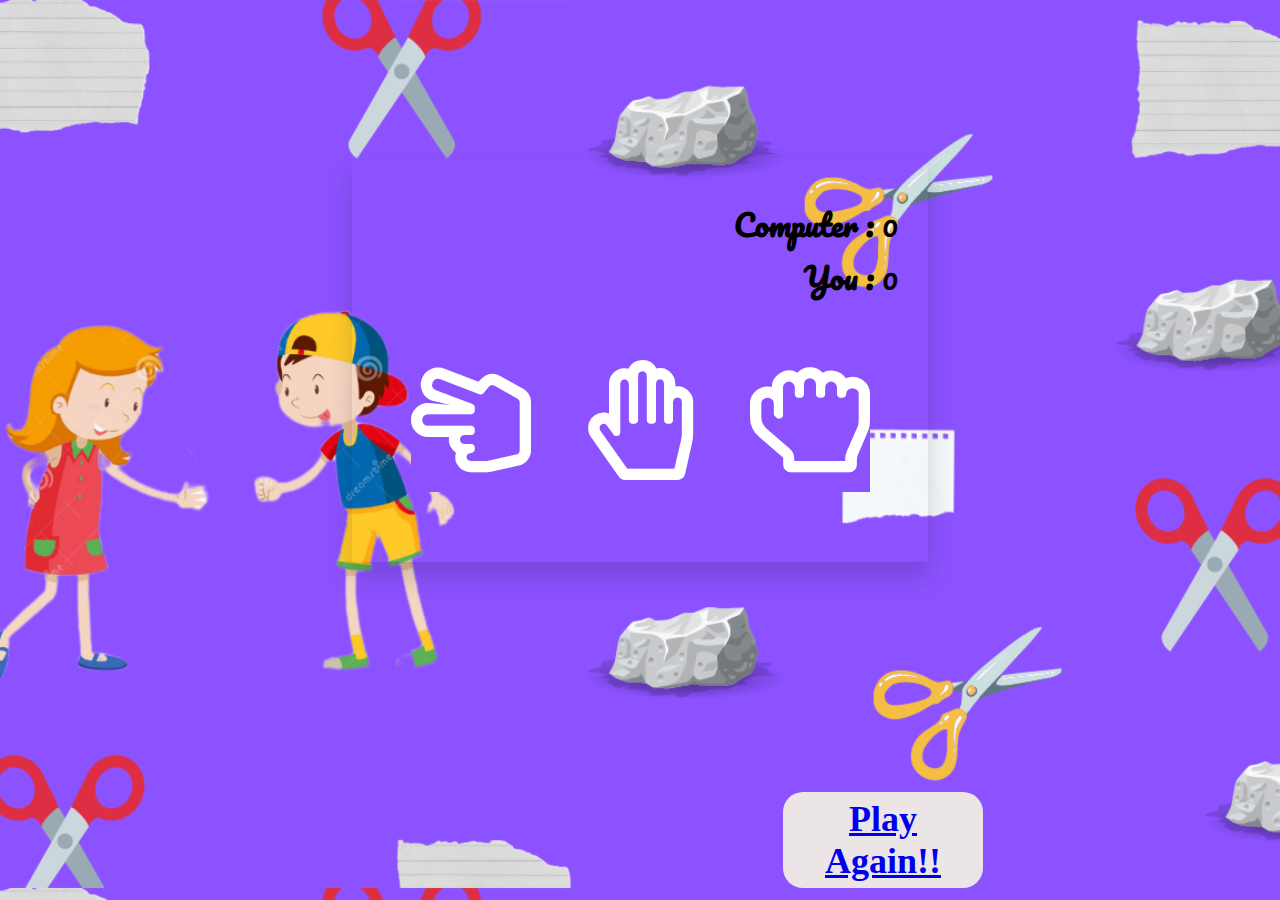
<file: game.html>
<!DOCTYPE html>
<html lang="en">
<meta name="Game" content="Rock-Paper-Scissor">
<meta name="author" content="Regalemnet">
<link rel="icon" href="img/rock-removebg-preview.png" style="size: 18px 18px;">

<head>
    <title>Rock Paper Scissor Game</title>

    <link rel="stylesheet" href="https://cdnjs.cloudflare.com/ajax/libs/font-awesome/5.15.2/css/all.min.css">

    <link rel="preconnect" href="https://fonts.googleapis.com">
    <link rel="preconnect" href="https://fonts.gstatic.com" crossorigin>
    <link href="https://fonts.googleapis.com/css2?family=Pacifico&display=swap" rel="stylesheet">

    <link rel="stylesheet" href="game.css">
</head>

<body>
    <div class="container">
        <div class="scores">
            <p>Computer :
                <span id="computer_score">0</span>
            </p>
            <p>
                You :
                <span id="user_score">0</span>
            </p>
        </div>
        <div class="weapons">
            <button onclick="checker('scissor')">
                <i class="far fa-hand-scissors"></i>
            </button>
            <button onclick="checker('paper')">
                <i class="far fa-hand-paper"></i>
            </button>
            <button onclick="checker('rock')">
                <i class="far fa-hand-rock"></i>
            </button>

        </div>
        <div class="details">
            <p id="user_choice"></p>
            <p id="comp_choice"></p>
            <p id="result"></p>
        </div>
    </div>

    <div class="btn">
        <a href="hello.html"><strong>Play Again!!</strong></a>
    </div>

    <!--Script-->
    <script src="games.js"></script>
</body>

</html>
</file>
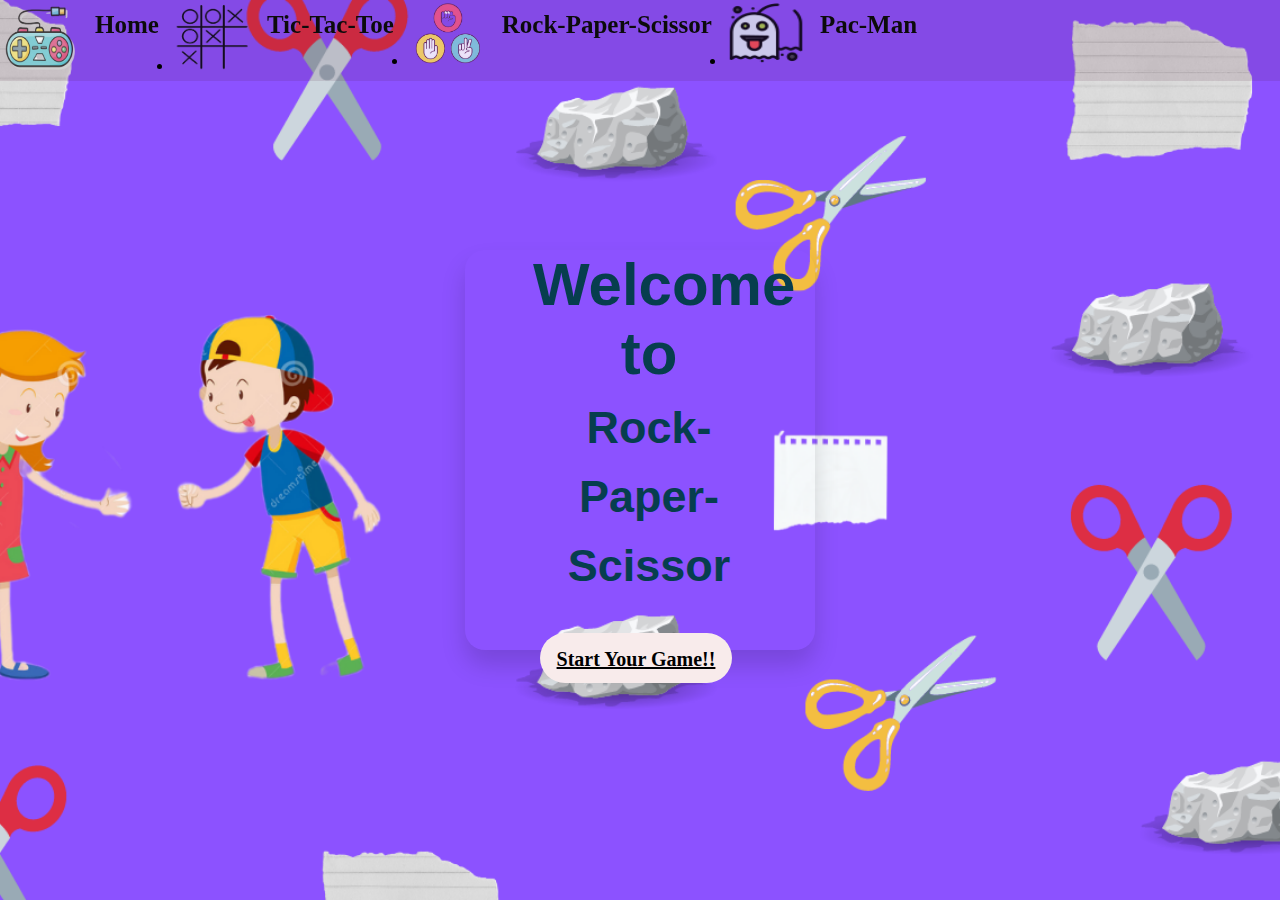
<file: hello.html>
<!DOCTYPE html>
<html lang="en">

<head>
    <meta charset="UTF-8">
    <title>Rock Paper Scissors</title>
    <link rel="stylesheet" href="hello.css">
    <meta name="Game" content="Rock-Paper-Scissor">
    <meta name="author" content="Regalemnet">
    <link rel="icon" href="img/rock-removebg-preview.png" style="size: 18px 18px;">
    <link href="http://fonts.cdnfonts.com/css/bunch-blossoms-personal-use" rel="stylesheet">

</head>
<style>
    @import url('http://fonts.cdnfonts.com/css/bunch-blossoms-personal-use');
</style>

<!-- <img src="Untitled design (4).png" alt=""> -->

<body>

    <nav class="navbar">
        <li class="t">
            <img src="img/gam-removebg-preview.png" alt="" style="width: 80px; height: 75px;">
            <a href="index.html"><b>Home</b> </a>
        </li>
        <li class="s">
            <img src="img/x0-removebg-preview.png" alt="" style="width: 80px; height: 70px;">
            <a href="tic-tac.html"><b>Tic-Tac-Toe</b></a>
        </li>
        <li class="e">
            <img src="img/rock-removebg-preview.png" alt="" style="width: 80px; height: 65px;">
            <a href="hello.html"><b>Rock-Paper-Scissor</b></a>
        </li>
        <li class="f">
            <img src="img/icons8-pacman-ghost-64.png" alt="" style="width: 80px; height: 65px;">
        <a href="pacman.html"><b>Pac-Man</b></a></li>

    </nav>

    <div class="welcome">
        <h1>Welcome to <br> <span> Rock-Paper-Scissor</span></h1>
        <br>
        <button>
            <a href="game.html"><strong>Start Your Game!!</strong> </a>
        </button>
    </div>
</body>

</html>
</file>
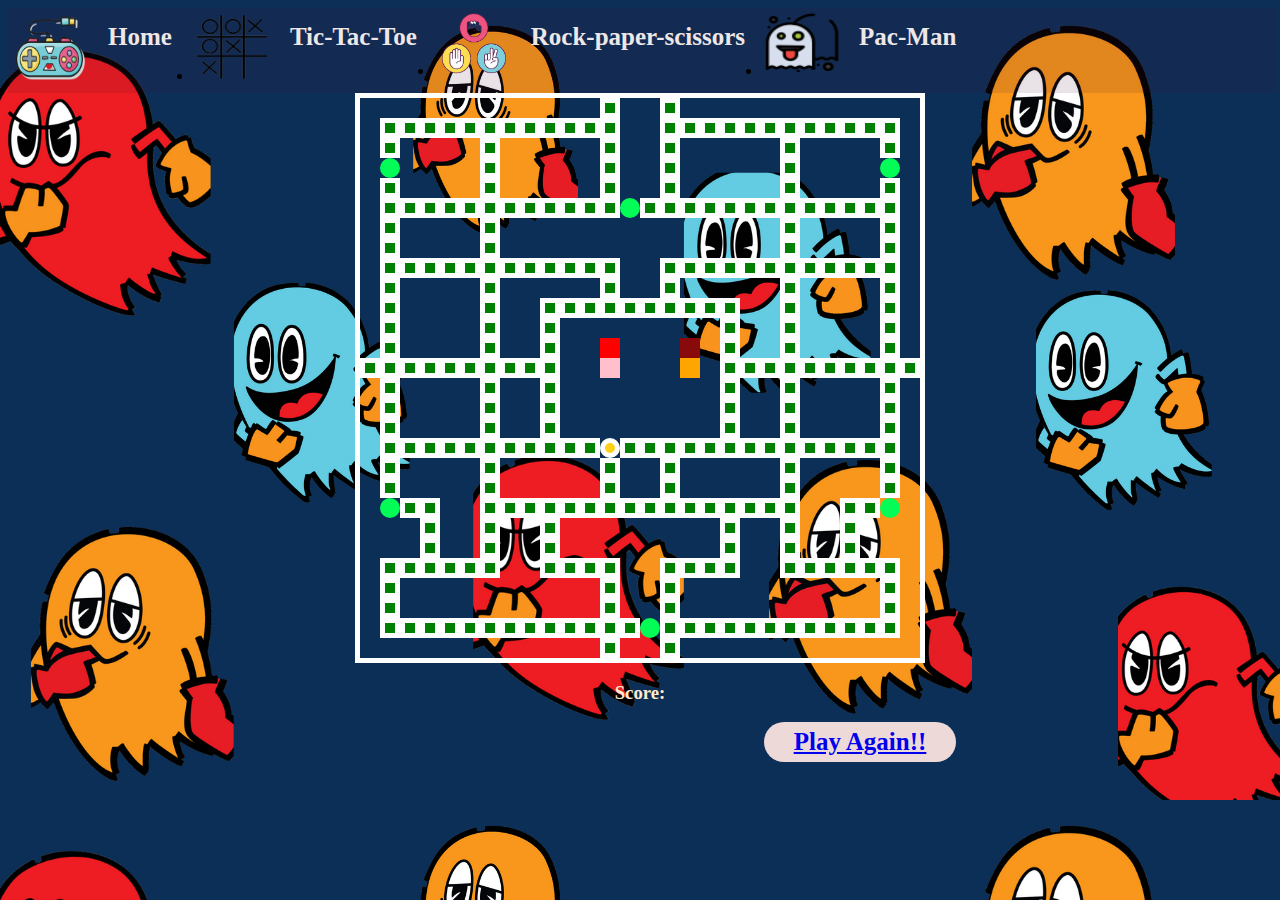
<file: pacman.html>
<!DOCTYPE html>
<html lang="en" dir="ltr">

<head>
  <meta charset="utf-8">
  <title>Pac-man</title>
  <link rel="icon" href="./media/pacman.png" style="size: 18px 18px;">
  <link rel="stylesheet" href="pacman.css">
  <meta name="Game" content="Pac-Man">
  <meta name="author" content="Regalemnet">
  <script src="pacman.js" charset="utf-8"></script>
  <link href="http://fonts.cdnfonts.com/css/bunch-blossoms-personal-use" rel="stylesheet">
</head>
<style>
  @import url('http://fonts.cdnfonts.com/css/bunch-blossoms-personal-use');
</style>

<body>
  <nav class="navbar">
    <li class="t">
      <img src="img/gam-removebg-preview.png" alt="" style="width: 80px; height: 75px;">
      <a href="index.html"><b>Home</b> </a>
    </li>&nbsp
    <li class="s">
      <img src="img/x0-removebg-preview.png" alt="" style="width: 80px; height: 70px;">
      <a href="tic-tac.html"><b>Tic-Tac-Toe</b></a>
    </li>
    <li class="h">
      <img src="img/rock-removebg-preview.png" alt="" style="width: 80px; height: 65px;">
      <a href="hello.html"><b>Rock-paper-scissors</b></a>
    </li>
    <li class="f">
      <img src="img/icons8-pacman-ghost-64.png" alt="" style="width: 80px; height: 65px;">
      <a href="pacman.html"><b>Pac-Man</b></a>
    </li>
  </nav>

  <!-- <h1>Pac-Man</h1> -->
  <div class="grid"></div>
  <h3>Score: <span id="score"></span></h3>

  <button><a href="pacman.html"><strong>Play Again!!</strong> </a>
  </button>



</body>

</html>
</file>
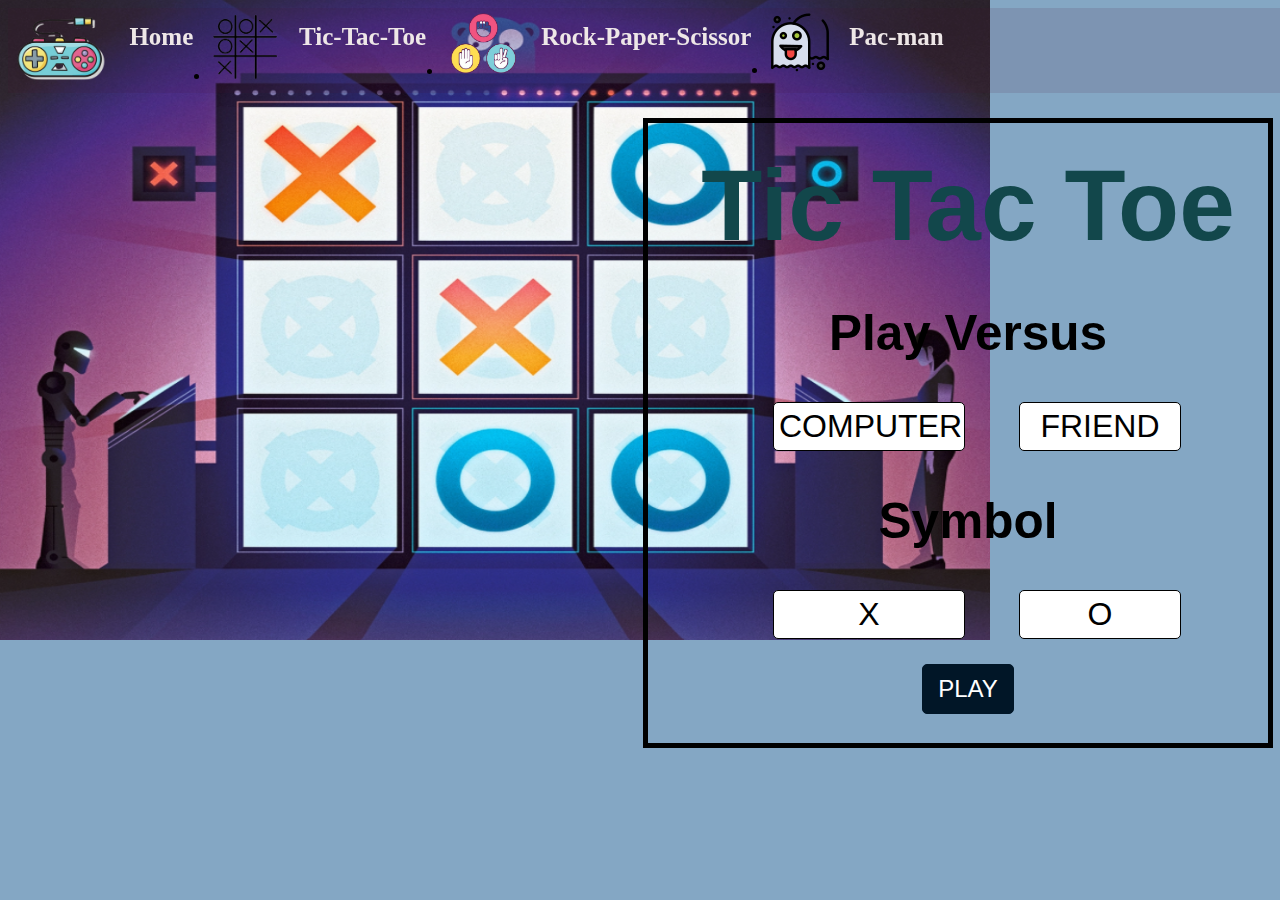
<file: tic-tac.html>
<!DOCTYPE html>
<html lang="en">
    <head>
        <meta charset="UTF-8">
        <link rel="icon" href="./media/icons8-tic-tac-toe-49.png" style="size: 18px 18px;">
        <meta http-equiv="X-UA-Compatible" content="IE=edge">
        <meta name="Game" content="Tic-Tac-Toe">
        <meta name="author" content="krithika">
        <meta name="viewport" content="width=device-width, initial-scale=1.0">
        <link rel="stylesheet" href="tic-tac.css">
        <title>Tic-Tac-Toe</title>
    </head>
<body>
    <nav class="navbar">
        <li class="m">
            <img src="img/gam-removebg-preview.png" alt="" style="height: 75px;">
        <a href="index.html"><b>Home</b> </a></li>
        <li class="p">
        <img src="img/x0-removebg-preview.png" alt="" style="height: 70px;" >
        <a href="tic-tac.html"><b>Tic-Tac-Toe</b></a></li>
        <li class="k">
        <img src="img/rock-removebg-preview.png" alt="" style="height: 65px;">
        <a href="hello.html"><b>Rock-Paper-Scissor</b></a></li>
        <li class="z">
            <img src="img/icons8-pacman-ghost-64.png" alt="">
        <a href="pacman.html"><b>Pac-man</b></a></li>
        
    </nav>
    <div class="container">
        <canvas id="cvs" width="620" height="620"></canvas>
        <div class="options">
            <h1>Tic Tac Toe</h1>
            
            <h2>Play Versus</h2>
            <div class="computer">COMPUTER</div>
            <div class="friend">FRIEND</div>

            <h2>Symbol</h2>
            <div class="x">X</div>
            <div class="o">O</div>

            <div class="play">PLAY</div>
        </div>
        <div class="gameover hide"></div>
    </div>

    <script src="options.js"></script>
    <script src="game.js"></script>
</body>
</html>
</file>
<file: game.css>
*,
*:before,
*:after{
    padding: 0;
    margin: 0;
    box-sizing: border-box;
}
body{
    
    background-image: url(./Untitled\ design\ \(4\).png);
    background-size: cover;
}
.container{
    width: 45%;
    min-width: 500px;
    background-color: none;
    padding: 40px 30px;
    position: absolute;
    transform: translate(-50%,-50%);
    top: 40%;
    left: 50%;
   box-shadow: 0 15px 25px rgba(0,0,0,0.15);
}
.scores{
    margin-bottom: 50px;
    text-align: right;
}
.weapons{
    width: 100%;
    margin: auto;
    display: flex;
    justify-content: space-around;
}
.weapons button{
    background-color: #8c52ff;
    color: white;
    border: none;
    font-size: 120px;
    /* height: 100px;
    width: 100px; */
    /* border-radius: 50%; */
    outline: none;
    cursor: pointer;
}
.details{
    margin-top: 1px;
    text-align: center;
}
.details{
    font-family: "Comfortaa", cursive;
    font-weight: 900;
    font-size: 30px;
}

.scores{
    font-family: 'Pacifico', cursive;
    font-weight: 900;
    font-size: 30px;
   
}
#result{
    width: 250px;
    /* padding: 10px 0; */
    margin: 30px auto;
    font-weight: 600;
    letter-spacing: 2px;
    border-radius: 18px;
}
#user_choice,
#computer_choice{
    font-weight: 900;
    margin-bottom: 10px;

}
span{
    font-weight: 200;
}



.btn{
    border-radius: 5px;
    background: rgb(235, 229, 229);
    padding: 6px;
    width: 200px;
    border-radius: 20px;
    font-size: 4vh;
    margin-top: 88vh;
    margin-left: 87vh;
    text-align: center;
    font-family: "Comfortaa", cursive;
    cursor: pointer;
}
</file>
<file: hello.css>
@import url("http://fonts.cdnfonts.com/css/dread-ringer");
body{
    margin: 0;
    padding: 0;
    background-size: cover;
    background-position: center;
    font-family: 'Bunch Blossoms Personal Use', sans-serif;
    background-image: url(Untitled\ design\ \(4\).png); 
    background-repeat: no-repeat;
    height: 100vh;
                                             
}

.navbar {
    position:sticky;
    top: 0; 
    width: 100%;
    display: flex;
    padding: 1px;
    background-color: #470f341f;
    z-index: 1000;
  }
  
  .navbar a {
  float: right;
  color: #0c0b0b;
  text-align: center;
  padding: 10px 14px;
  text-decoration: none;
  font-size: 25px;
  }
  
  
  .navbar a:hover {
  background-color: #720660;
  border-radius: 5px;
  }
.welcome{
    width: 350px;
    height: 400px;
    background-color: none; 
    color: rgb(214, 169, 169);
    top: 50%;
    left: 50%;
    position: absolute;
    transform: translate(-50%, -50%);
    box-sizing: border-box;
    padding: 70px 30px;
    border-radius: 20px;
    box-shadow: 0 15px 25px rgba(0,0,0,0.15);
}


img{
    width: 100vw;
    height: max-content;
    opacity: 85%;
}

.welcome h1{
    margin: 0%;
    padding: 20px;
    text-align: center;
    font-size: 60px;
    font-family:"Dread Ringer Staggered", sans-serif;
    color: rgb(7, 62, 78);
    margin-top: -10vh;
    margin-left: 2vh;
}

.welcome span{
    font-size: 5vh;
}
button{
    border: none;
    outline: none;
    height: 50px;
    width: 15vw;
    margin-left: 5vh;
    background: rgb(248, 235, 235);
    color: rgb(255, 255, 255);
    font-size: 25px;
    font-family: Georgia, 'Times New Roman', Times, serif;
    border-radius: 50px;   
    align-items: center;
}

a{
    color: rgb(0, 0, 0);
    font-size: 20px;
    font-family: Georgia, 'Times New Roman', Times, serif;
    font-weight: 900;
}
</file>
<file: pacman.css>
body {
    background-image: url(media/bg3.png);
    background-size: cover;
}

.navbar {
    position:sticky;
    top: 0; 
    width: 100%;
    display: flex;
    padding: 3px;
    background-color: #470f341f;
    z-index: 1000;
  }
  
  .navbar a {
  float: right;
  color: #eee7e7;
  text-align: center;
  padding: 12px 17px;
  text-decoration: none;
  font-size: 25px;
 }
  
  
  .navbar a:hover {
  background-color: #720660;
  border-radius: 5px;
}

h1{
    font-family: Georgia, 'Times New Roman', Times, serif;
    text-align: center;
    color: cornsilk;
    font-size: 200%;
    font-family: 'Bunch Blossoms Personal Use', sans-serif;
}

h3{
    color: blanchedalmond;
    text-align: center;
}

.grid {
    display: flex;
    flex-wrap: wrap;
    width: 560px;
    height: 560px;
    border: 5px solid #fff;
    margin: auto;
    
}
  
.grid div {
    width: 20px;
    height: 20px;
}

button{
    border: none;
    outline: none;
    height: 40px;
    width: 15vw;
    background: rgb(238, 217, 217);
    color: rgb(255, 255, 255);
    font-size: 25px;
    font-family: "Comfortaa", cursive;
    border-radius: 50px;   
    margin-left: 84vh;
    font-weight: 900;
}

.pac-dot {
    background-color: green;   
    border: 5px solid white;
    box-sizing: border-box;
}

.wall {
    background-color: rgba(248, 118, 216, 0);
}

.power-pellet {
    background-color: rgb(4, 252, 86);
    border-radius: 10px;
}

.G1{
    background-color: red;
}

.G2 {
    background-color: pink;
}

.G3 {
    background-color: rgb(136, 10, 10);
}

.G4 {
    background-color: orange;     
}

.pac-man {
    background-color: #fdd017;
    border-radius: 10px;
}

.scared-ghost {
    background-color: aquamarine;
}
</file>
<file: tic-tac.css>
@import url("http://fonts.cdnfonts.com/css/dread-ringer");

.navbar {
  position:sticky;
  top: 0; 
  width: 100%;
  display: flex;
  padding: 3px;
  background-color: #470f341f;
  z-index: 1000;
}

.navbar a {
float: right;
color: #eee7e7;
text-align: center;
padding: 12px 17px;
text-decoration: none;
font-size: 25px;
}


.navbar a:hover {
background-color: #720660;
border-radius: 5px;
}

body {
  background-color: #84a7c4;
  background-image: url(img/tic.png);
  background-repeat: no-repeat;
  height: 1px;
  width: 150vw;
  background-size: 110vh  50vw;
}
.container {
  width: 650px;
  height: 650px;
  display: block;
  margin: 25px auto;
  position: relative;
}

#cvs {
  position: absolute;
  border: 5px solid #000;
}

.options {
  position: absolute;
  width: 650px;
  height: 650px;
}

.options h1 {
  text-align: center;
  font-family: "Dread Ringer Staggered", sans-serif;
  font-size: 100px;
  color: rgb(18, 71, 75);
  margin: 30px 0 20px 0;
}

.options h2 {
  font-family: "Franklin Gothic Medium", "Arial Narrow", Arial, sans-serif;
  text-align: center;
  font-weight: bold;
  font-size: 5.5vh;
}

.options div {
  display: inline-block;
}

.options .computer,
.x {
  font-family: "Franklin Gothic Medium", "Arial Narrow", Arial, sans-serif;
  padding: 5px;
  background-color: #fff;
  color: #000;
  font-size: 2em;
  border-radius: 5px;
  margin-left: 130px;
  /* margin-top: 4vh; */
  width: 180px;
  text-align: center;
  cursor: pointer;
  border: 1px solid #000;
}

.options .friend,
.o {
  font-family: "Franklin Gothic Medium", "Arial Narrow", Arial, sans-serif;
  padding: 5px;
  background-color: #fff;
  color: #000;
  font-size: 2em;
  border-radius: 5px;
  margin-left: 50px;
  /* margin-top: 6vh; */
  width: 150px;
  text-align: center;
  cursor: pointer;
  border: 1px solid #000;
}

.options .friend:hover,
.computer:hover,
.x:hover,
.o:hover {
  background-color: #011627;
  color: #fff;
}

.options .play {
  font-family: "Franklin Gothic Medium", "Arial Narrow", Arial, sans-serif;
  font-size: 1.5em;
  width: 70px;
  display: block;
  margin: 25px auto;
  border-radius: 5px;
  border: 1px solid #011627;
  text-align: center;
  padding: 10px;
  background-color: #011627;
  color: #fff;
  cursor: pointer;
  transition: 100ms width ease-in;
}
.options .play:hover {
  width: 110px;
}

.active {
  background-color: #011627 !important;
  color: #fff !important;
}

.hide {
  display: none;
}

.gameover {
  position: absolute;
  width: 620px;
  height: 620px;
  background: rgb(11, 59, 73, 1);
}
.gameover h1 {
  text-align: center;
  font-size: 12vh;
  font-family: Impact, Haettenschweiler, "Arial Narrow Bold", sans-serif;
  color: #fff;
  margin: 40px 0 20px 0;
}

.gameover .winner-img {
  display: block;
  margin: 20px auto;
}

.gameover .play {
  font-family: "Dread Ringer Staggered", sans-serif;
  font-size: 5vh;
  width: 180px;
  display: block;
  margin: 25px auto;
  border-radius: 3px;
  border: 1px solid #fff;
  text-align: center;
  padding: 8px;
  background-color: #fff;
  color: rgba(14, 13, 13, 0.856);
  cursor: pointer;
  transition: 90ms width ease-in;
}
.gameover .play:hover {
  width: 250px;
}
</file>
